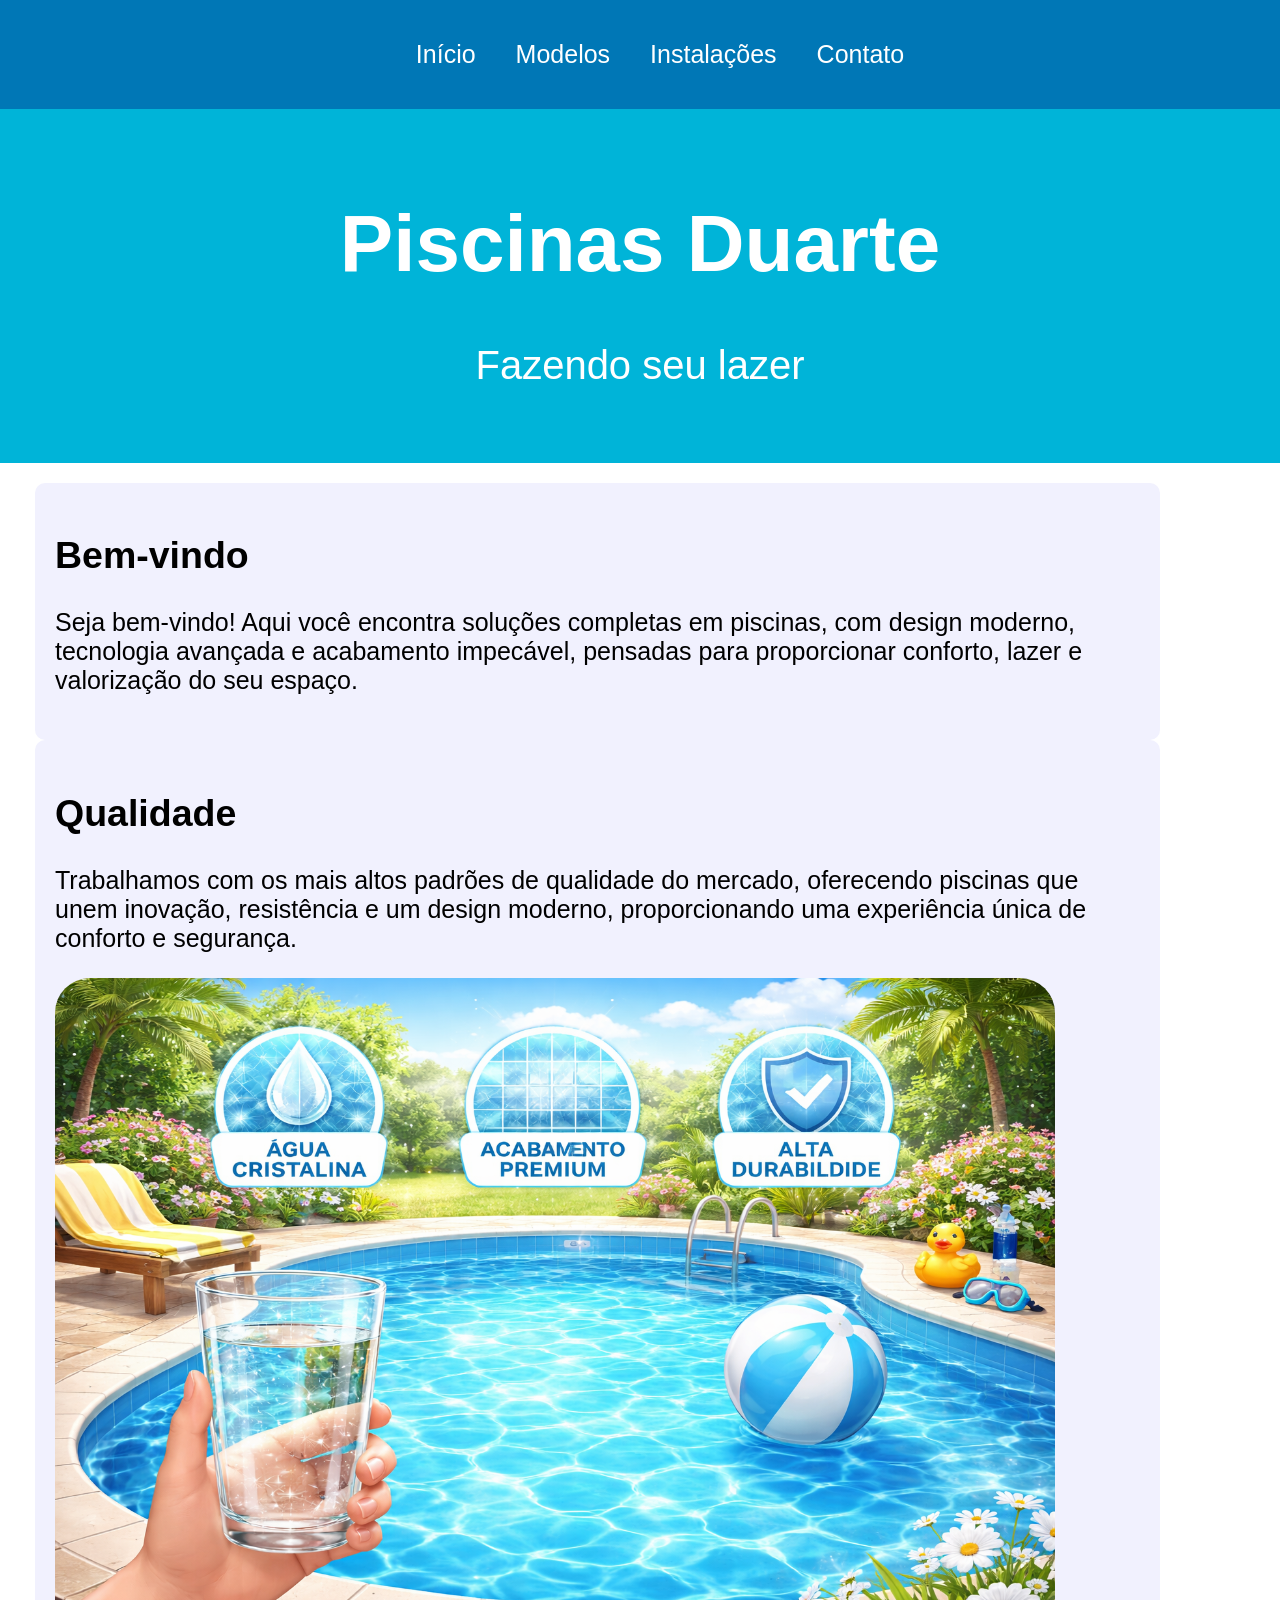
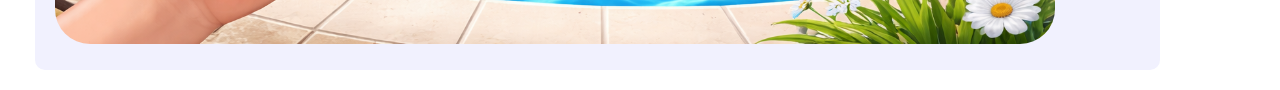
<file: index.html>
<!DOCTYPE html>
<html lang="pt-BR">
<head>
<meta charset="UTF-8">
<title>Piscinas Duarte</title>
<link rel="stylesheet" href="style.css">
<link rel="shortcut icon" href="favicon.ico" type="image/x-icon">
</head>
    

<body>


<nav>
<ul>
<li><a href="index.html">Início</a></li>
<li><a href="modelos.html">Modelos</a></li>
<li><a href="instalacoes.html">Instalações</a></li>
<li><a href="contato.html">Contato</a></li>
</ul>
</nav>


<header class="header1">
<h1>Piscinas Duarte</h1>
<p>Fazendo seu lazer</p>
</header>


<div class="geral">


<div class="textos">
<h2>Bem-vindo</h2>
<p>Seja bem-vindo! Aqui você encontra soluções completas em piscinas, com design moderno, tecnologia avançada e acabamento impecável, pensadas para proporcionar conforto, lazer e valorização do seu espaço.   </p>
</div>

        

<div class="textos">
<h2>Qualidade</h2>
<p>Trabalhamos com os mais altos padrões de qualidade do mercado, oferecendo piscinas que unem inovação, resistência e um design moderno, proporcionando uma experiência única de conforto e segurança.</p>
<img class="imagem" src="qualidade da agua.png" >
</div>


</div>


</body>
</html>
</file>
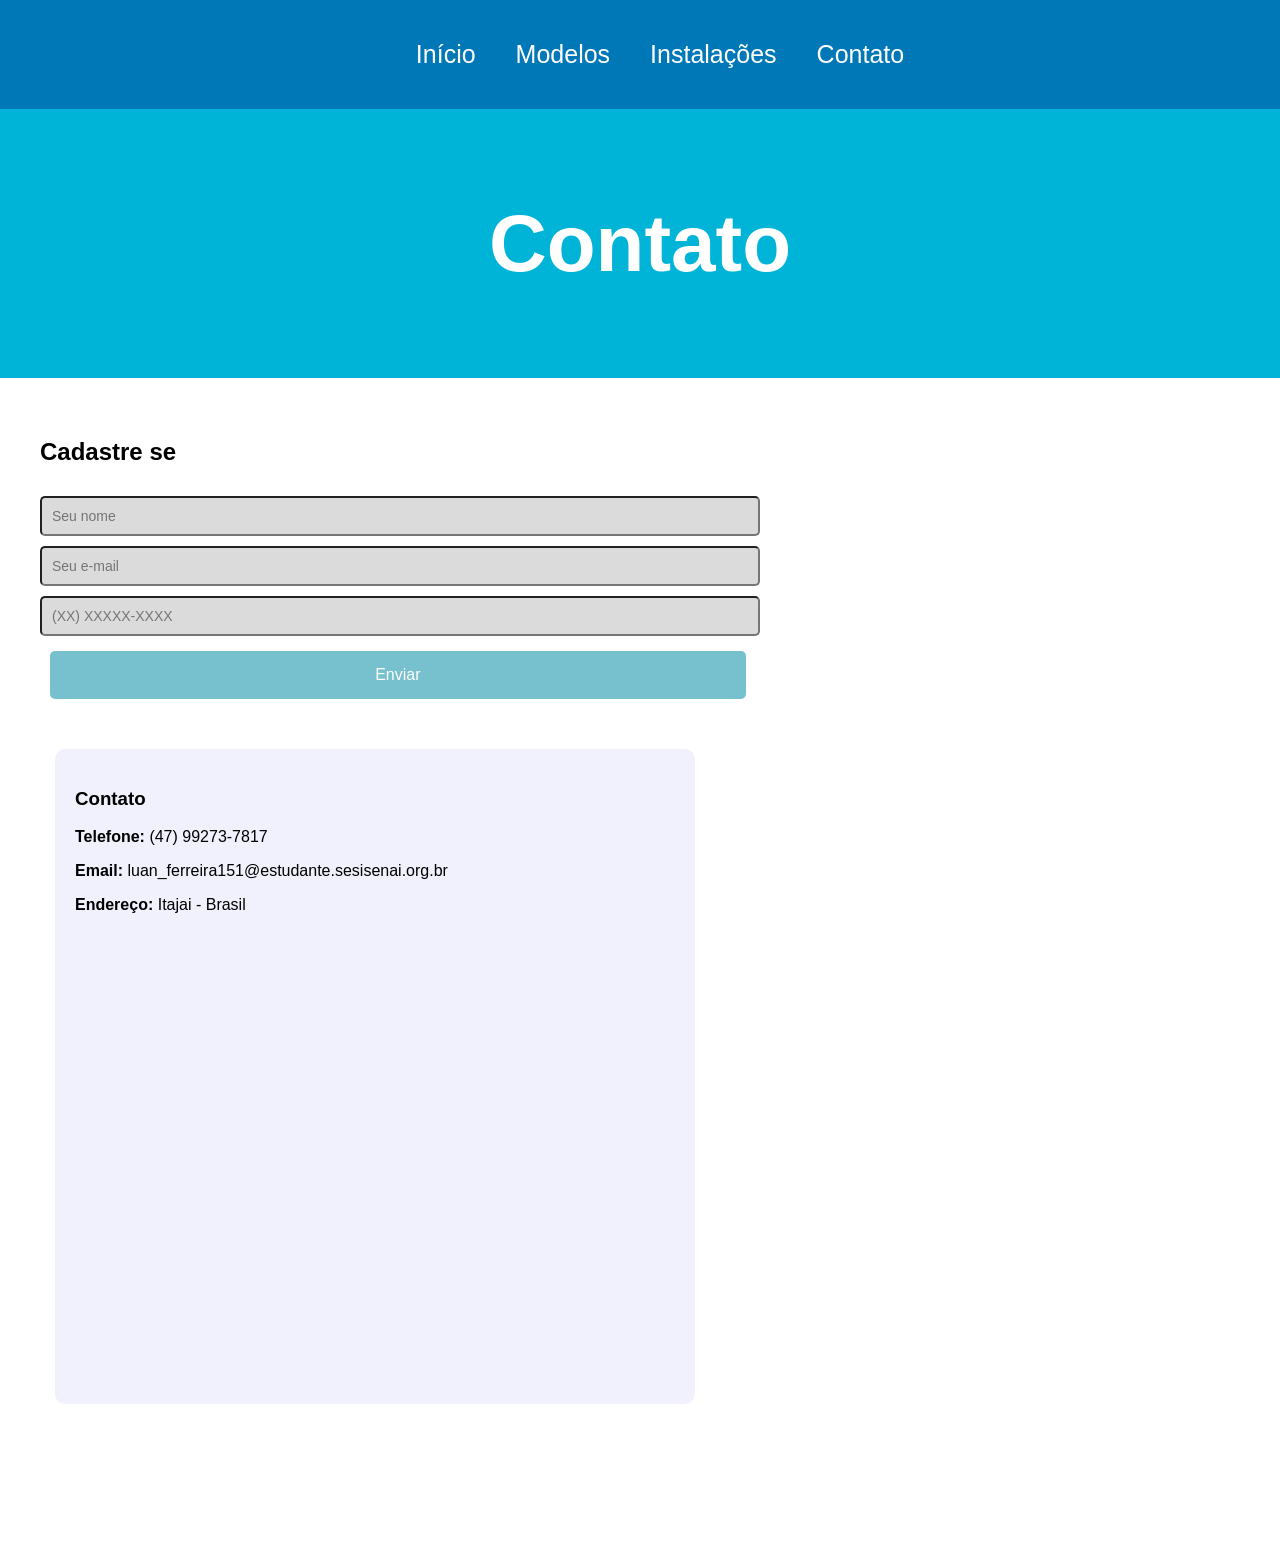
<file: contato.html>
<!DOCTYPE html>
<html lang="pt-BR">
<head>
    <meta charset="UTF-8">
    <meta name="viewport" content="width=device-width, initial-scale=1.0">
    <title>contato</title>
    <link rel="stylesheet" href="style.css">
    <link rel="shortcut icon" href="favicon.ico" type="image/x-icon">
</head>
<body>
    <nav>
        <ul>
        <li><a href="index.html">Início</a></li>
        <li><a href="modelos.html">Modelos</a></li>
        <li><a href="instalacoes.html">Instalações</a></li>
        <li><a href="contato.html">Contato</a></li>
        </ul>       
    </nav>
<header>
    <h1>Contato</h1>
</header>

<div class="contato">

    <div class="subcontato">
        <h2>Cadastre se</h2>
        <form>
            <input type="text" placeholder="Seu nome" required>
            <input type="email" placeholder="Seu e-mail" required>
            <input type="tel"  placeholder="(XX) XXXXX-XXXX" required> 

            <button type="submit">Enviar</button>
        </form>
    </div>

    <div class="textos">
        <h3>Contato</h3>
                <p><strong>Telefone:</strong> (47) 99273-7817</p>
                <p><strong>Email:</strong> luan_ferreira151@estudante.sesisenai.org.br</p>
                <p><strong>Endereço:</strong> Itajai - Brasil</p>
            <div class="maps">
                <iframe src="https://www.google.com/maps/embed?pb=!1m18!1m12!1m3!1d1257.6639442517314!2d-48.6833126611487!3d-26.928530471680364!2m3!1f0!2f0!3f0!3m2!1i1024!2i768!4f13.1!3m3!1m2!1s0x94d8cdda218d629d%3A0xe95b832f43733d8!2sEscola%20SESI%20de%20Refer%C3%AAncia%20-%20Itaja%C3%8D!5e0!3m2!1spt-BR!2sbr!4v1774352324517!5m2!1spt-BR!2sbr" width="600" height="450" style="border:0;" allowfullscreen="" loading="lazy" referrerpolicy="no-referrer-when-downgrade"></iframe>
             </div>
    </div>

</div>

</nav>

</body>
</html>
</file>
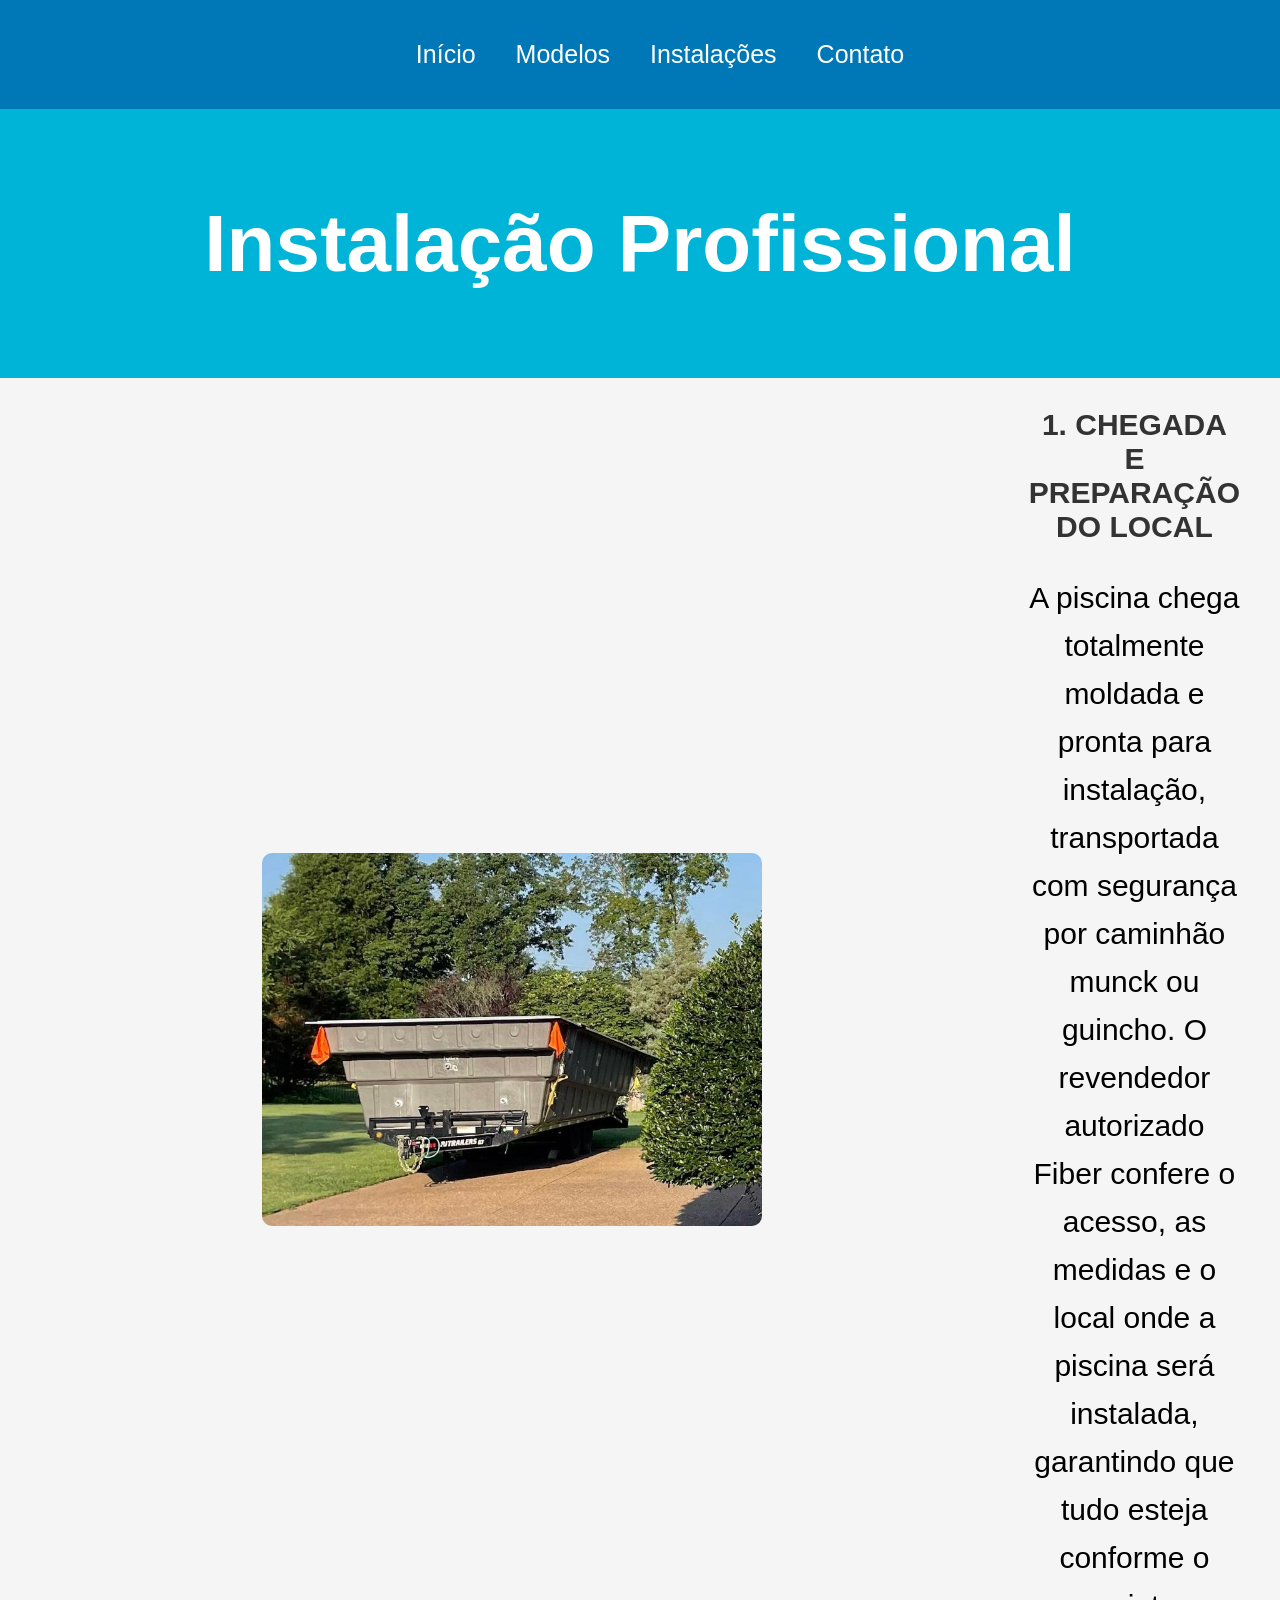
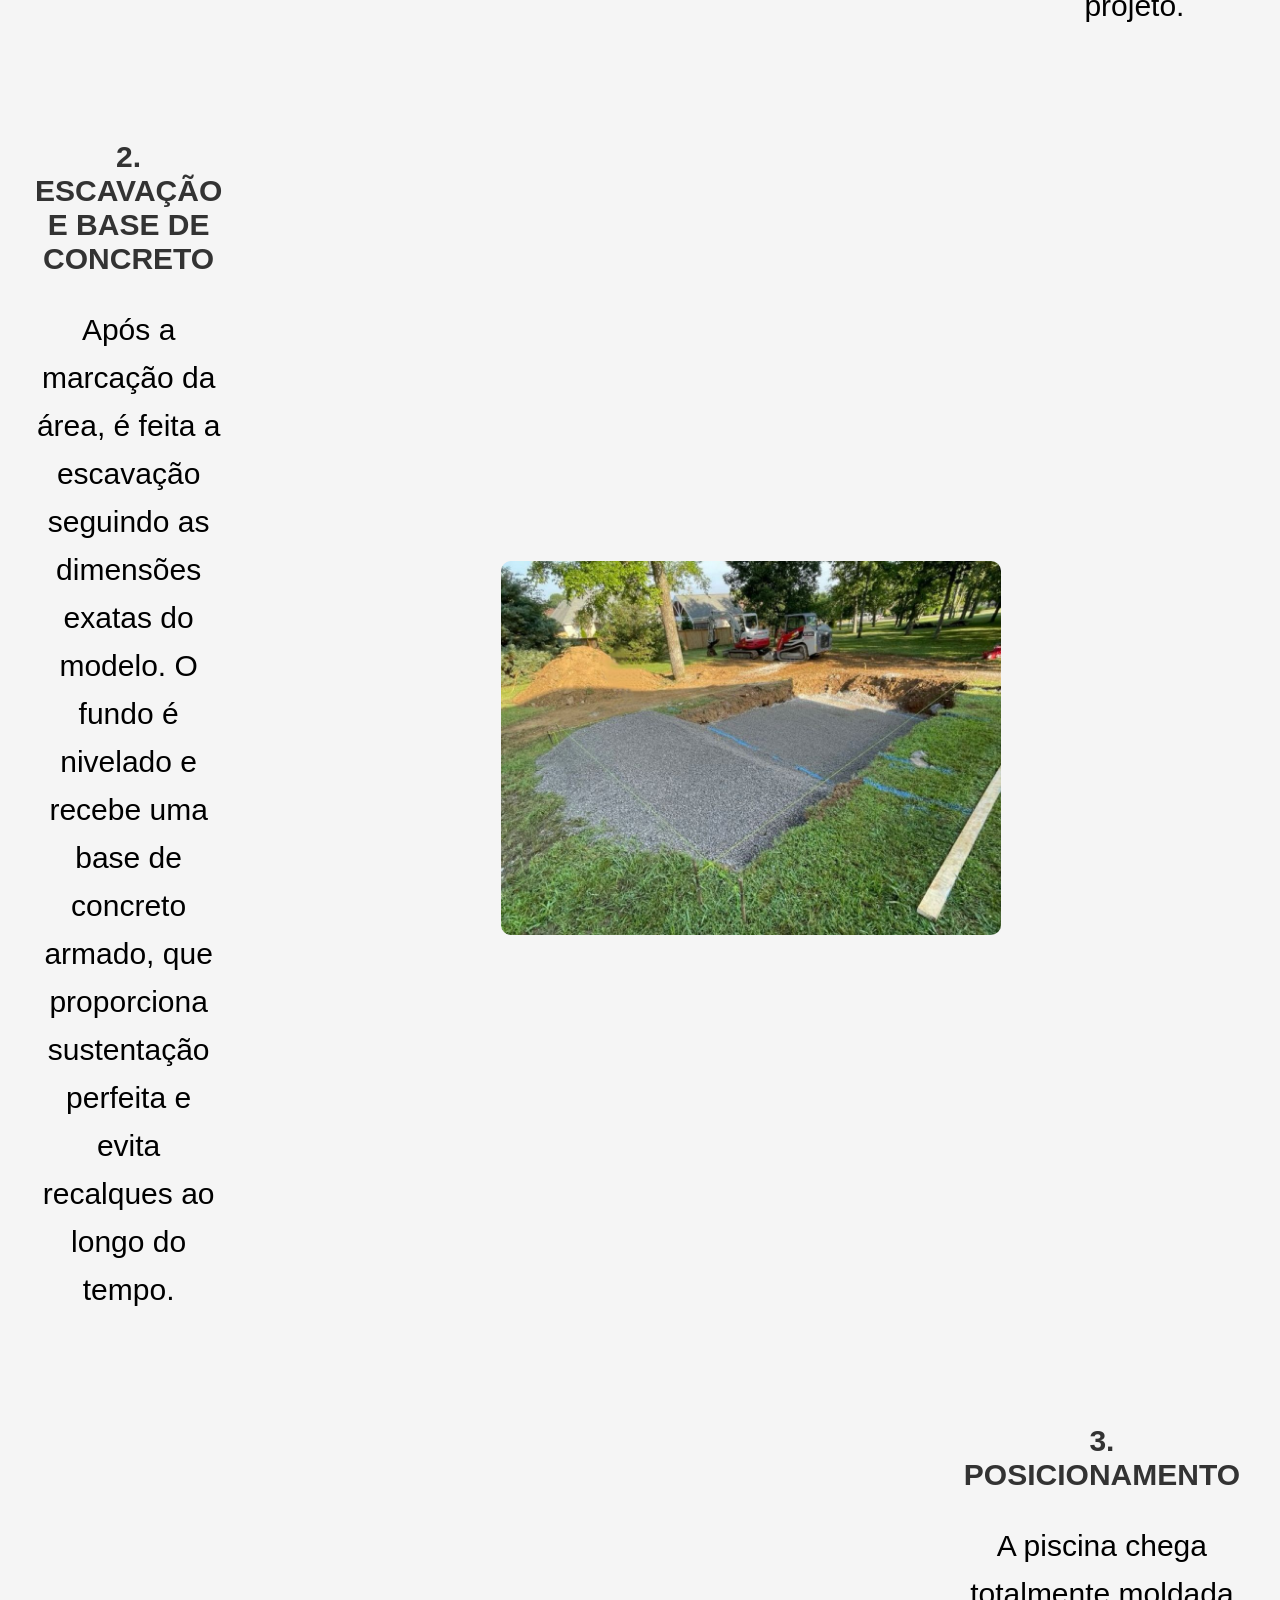
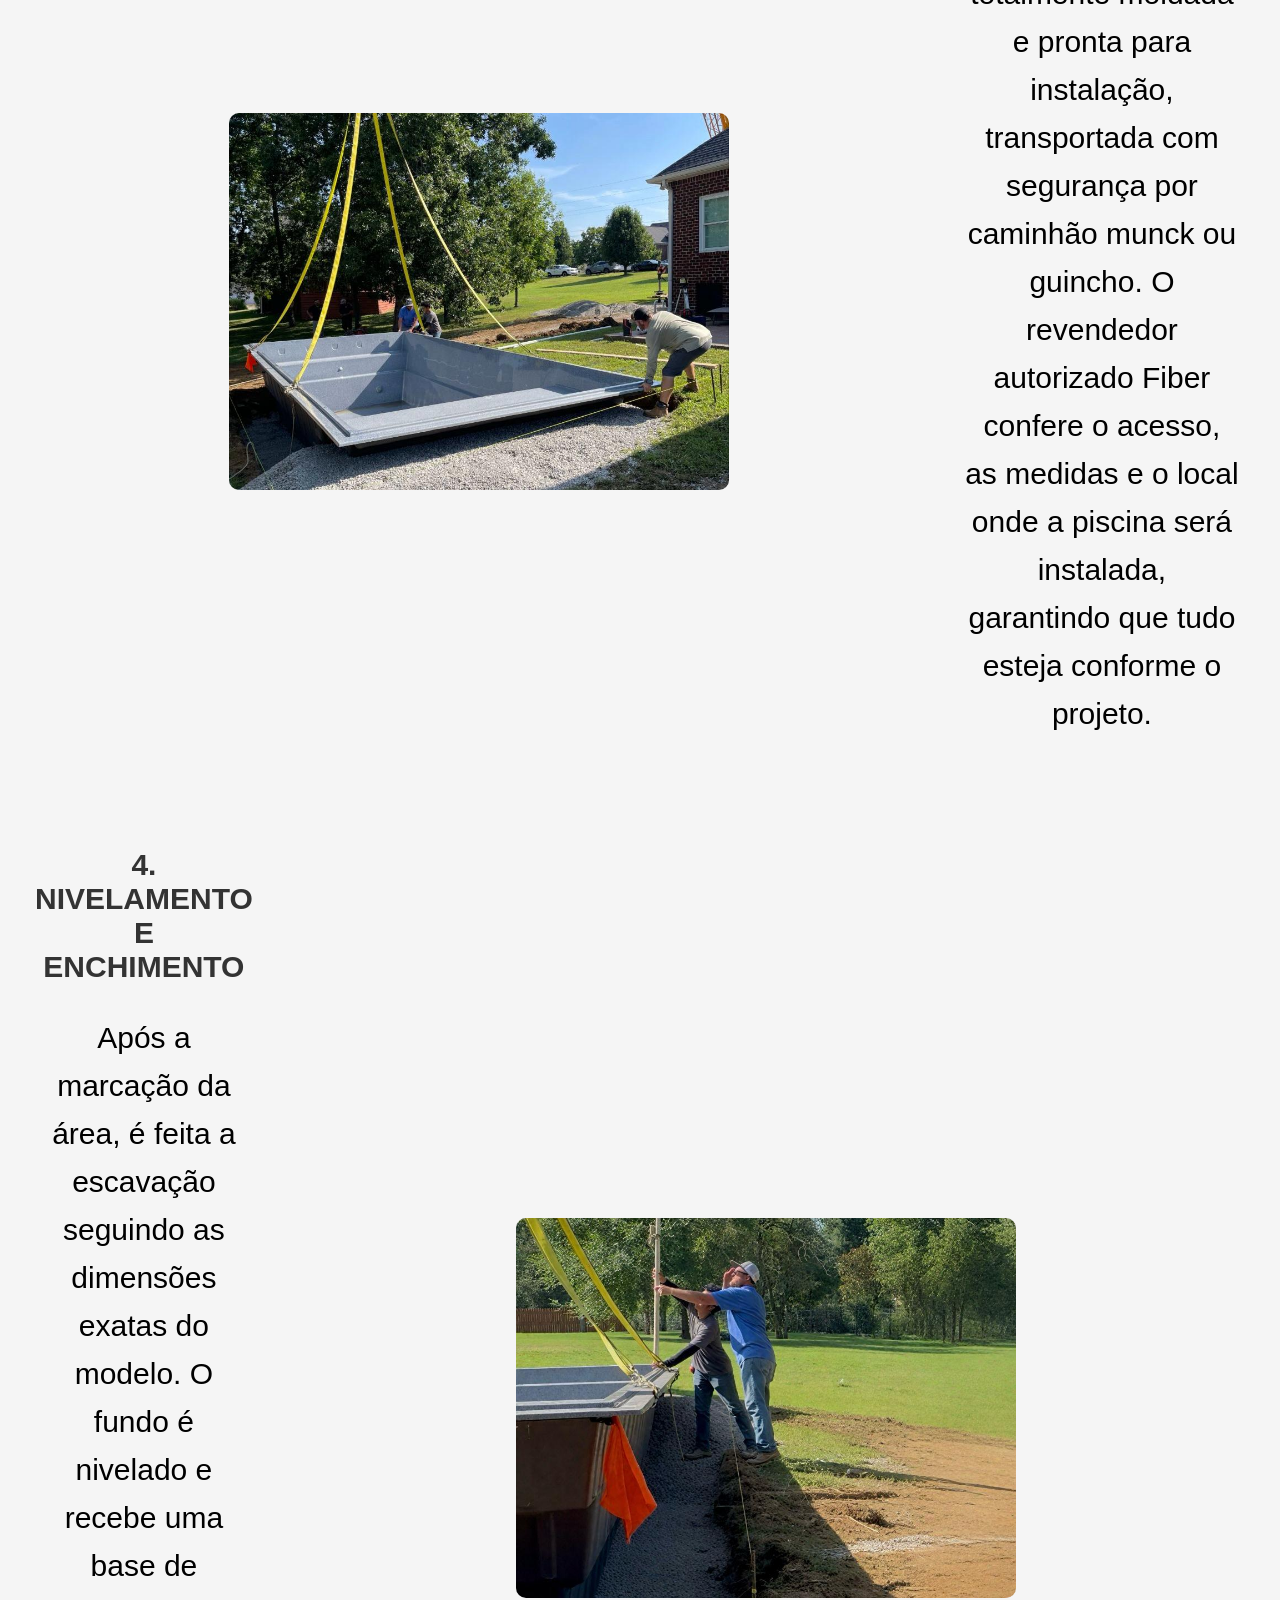
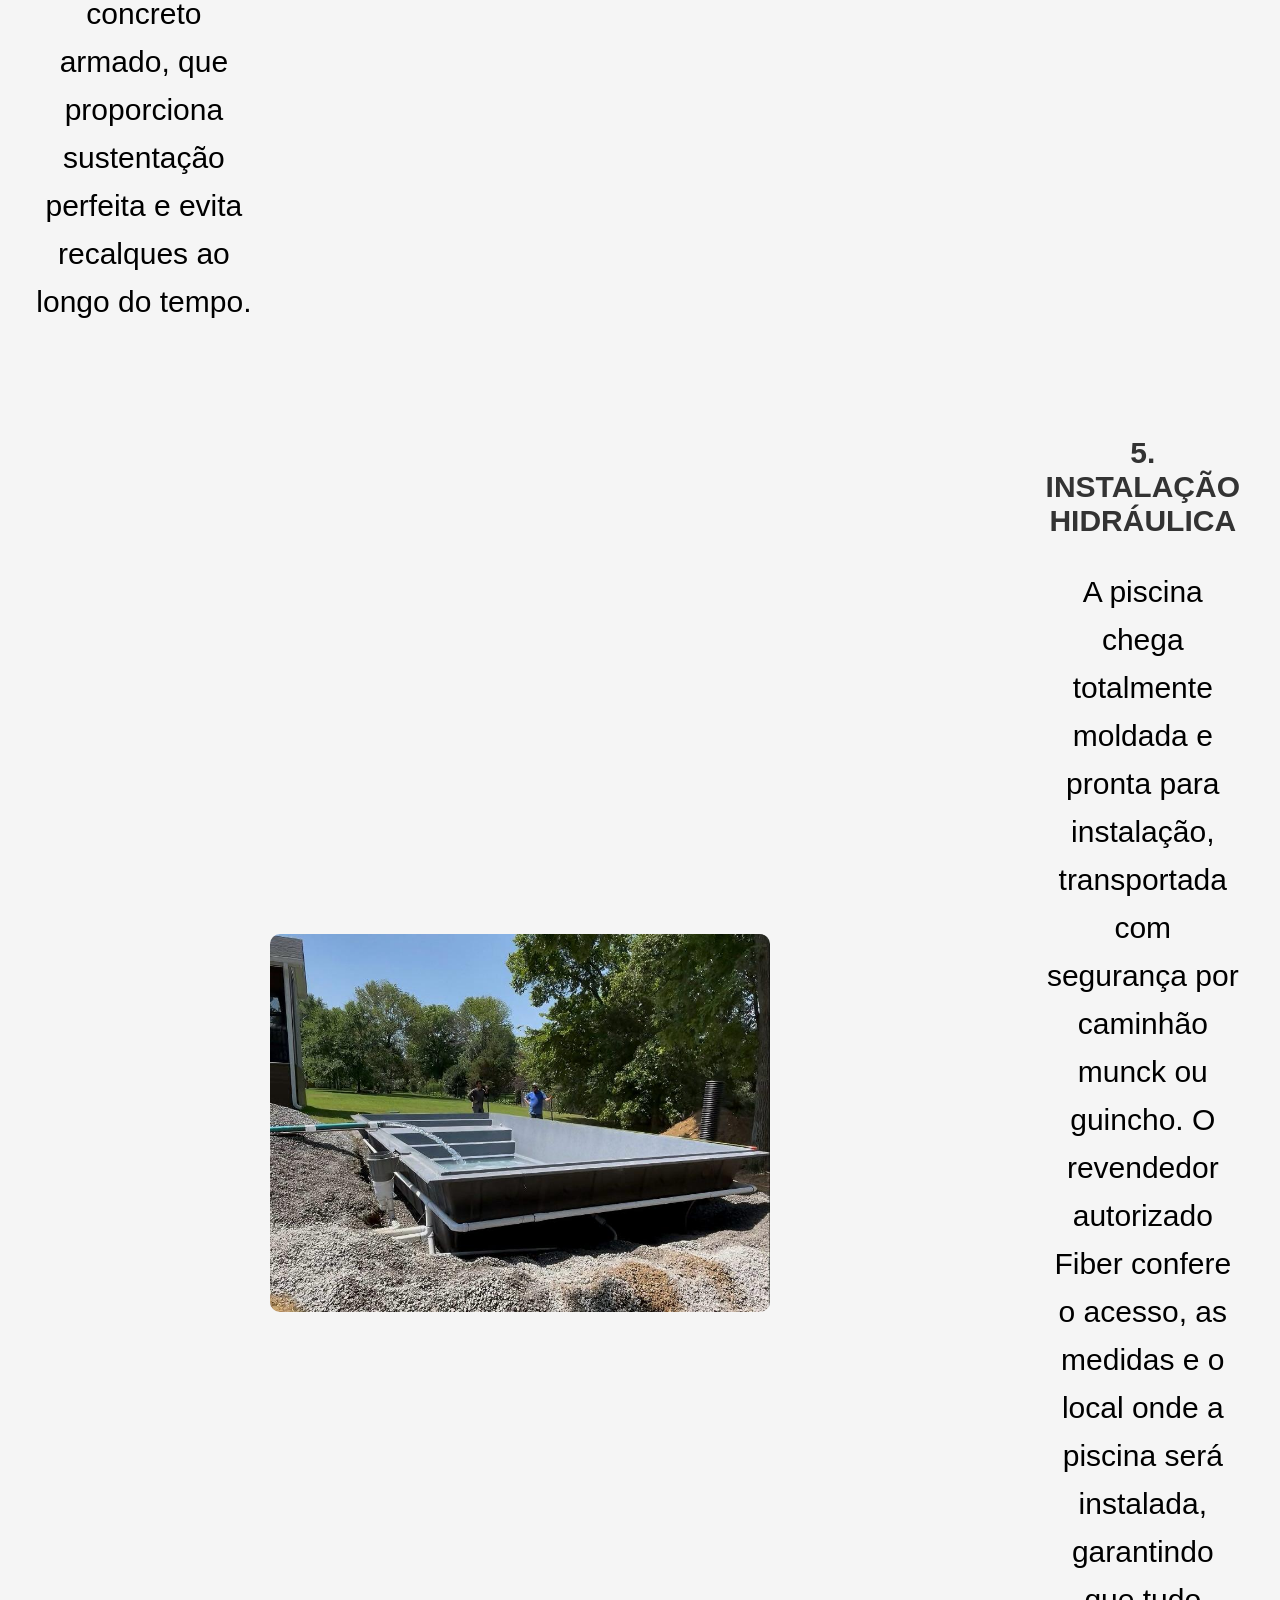
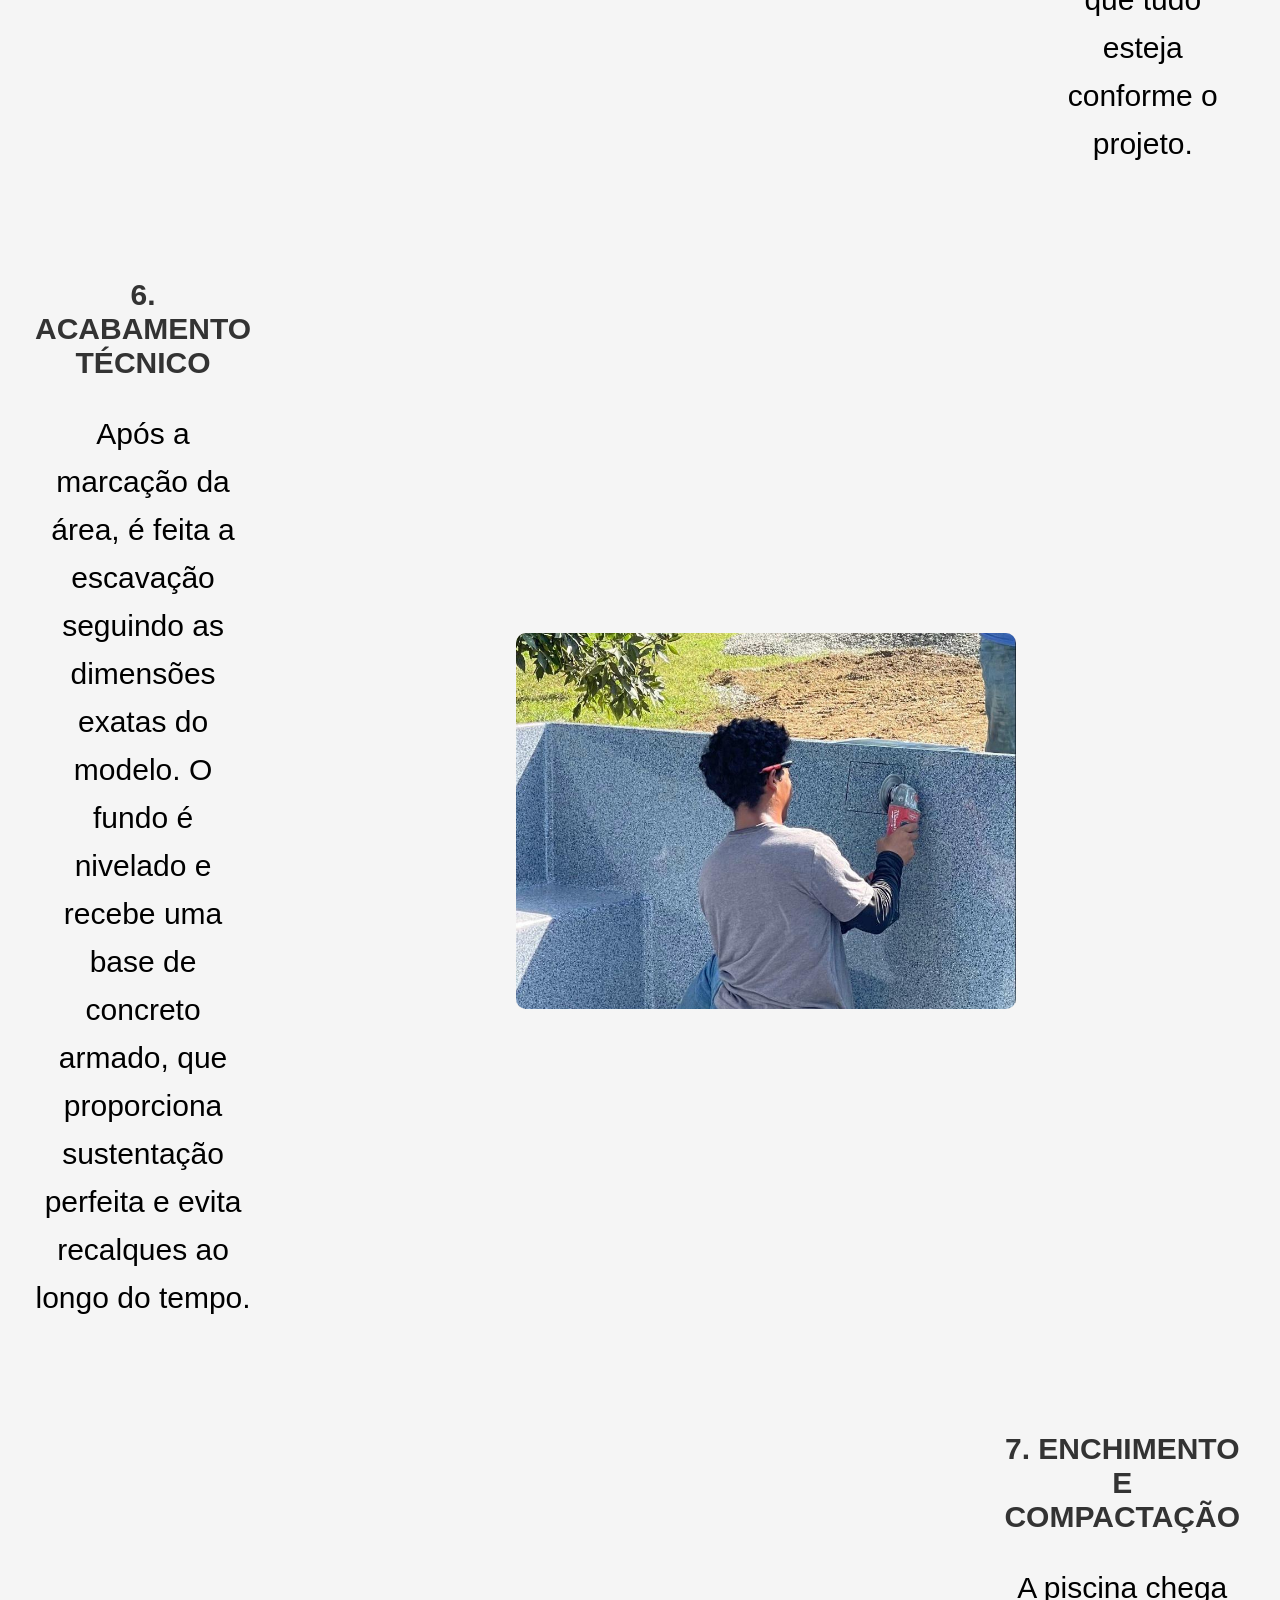
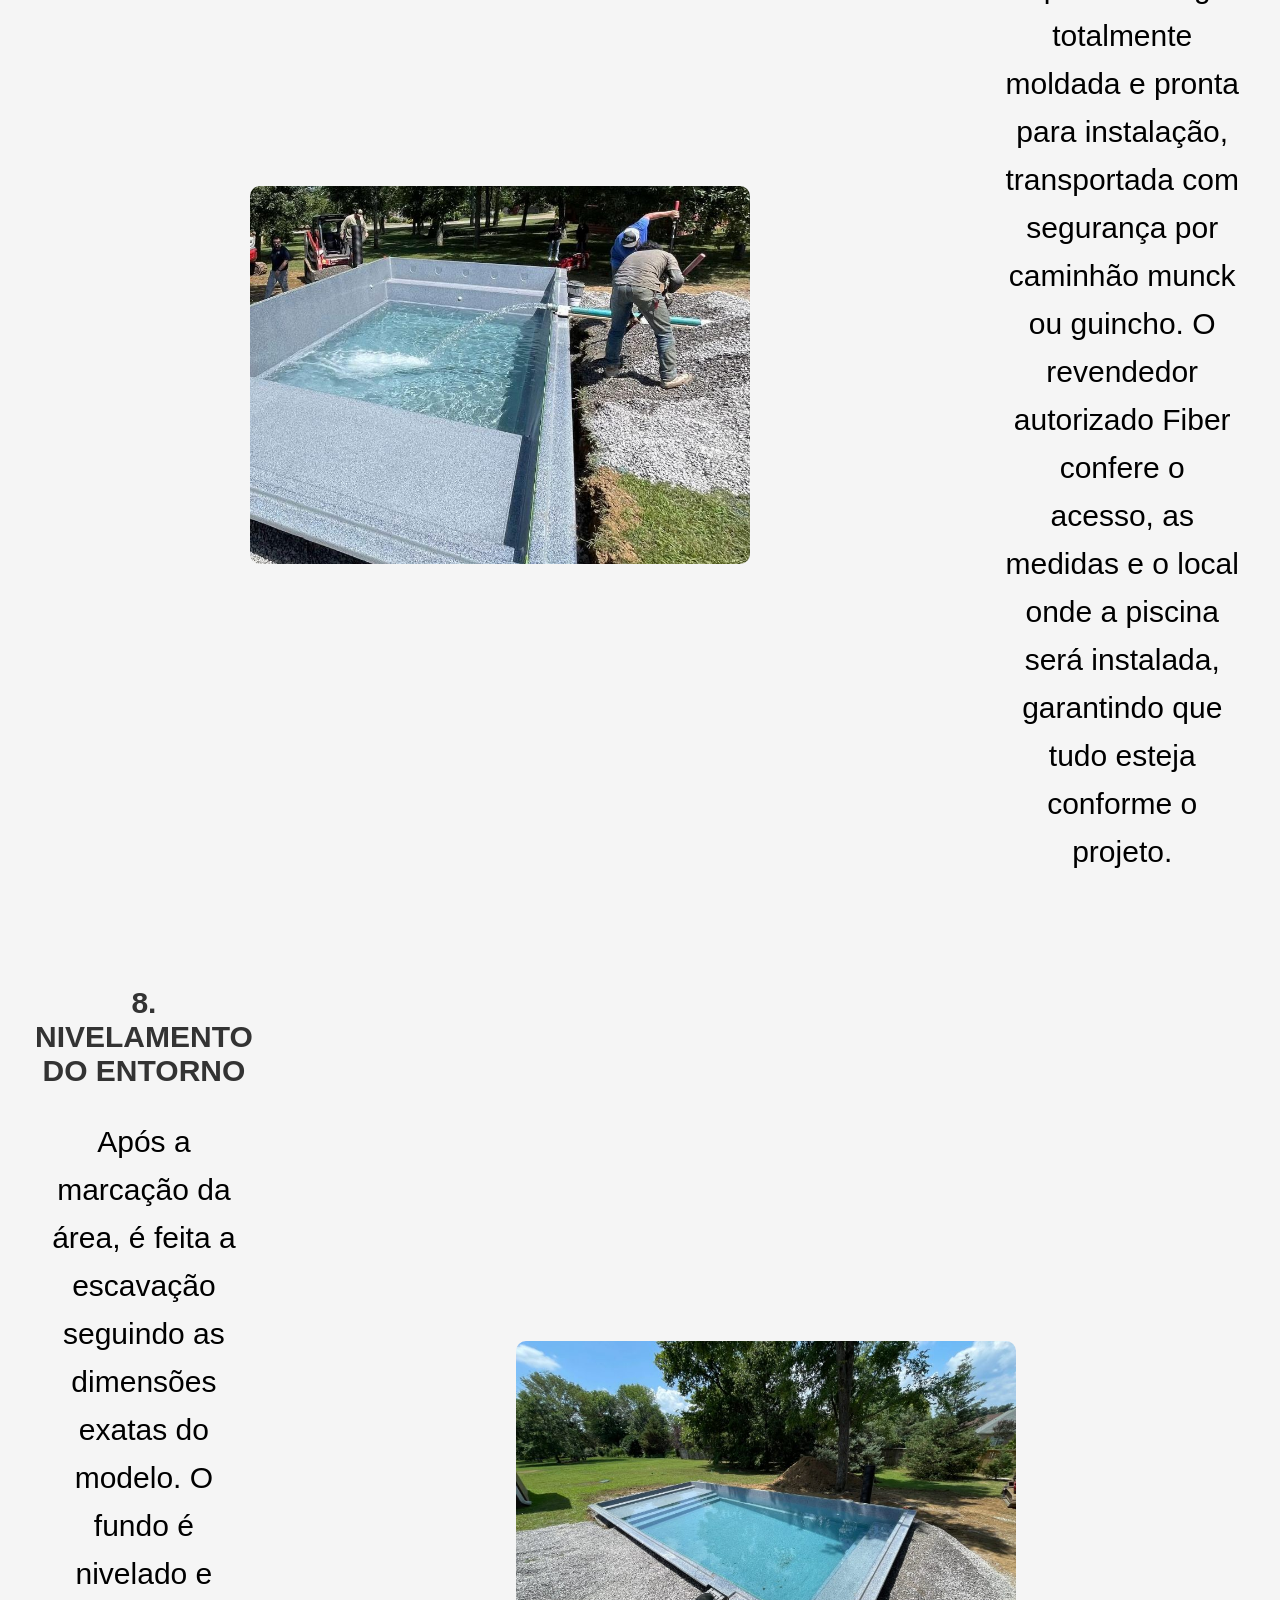
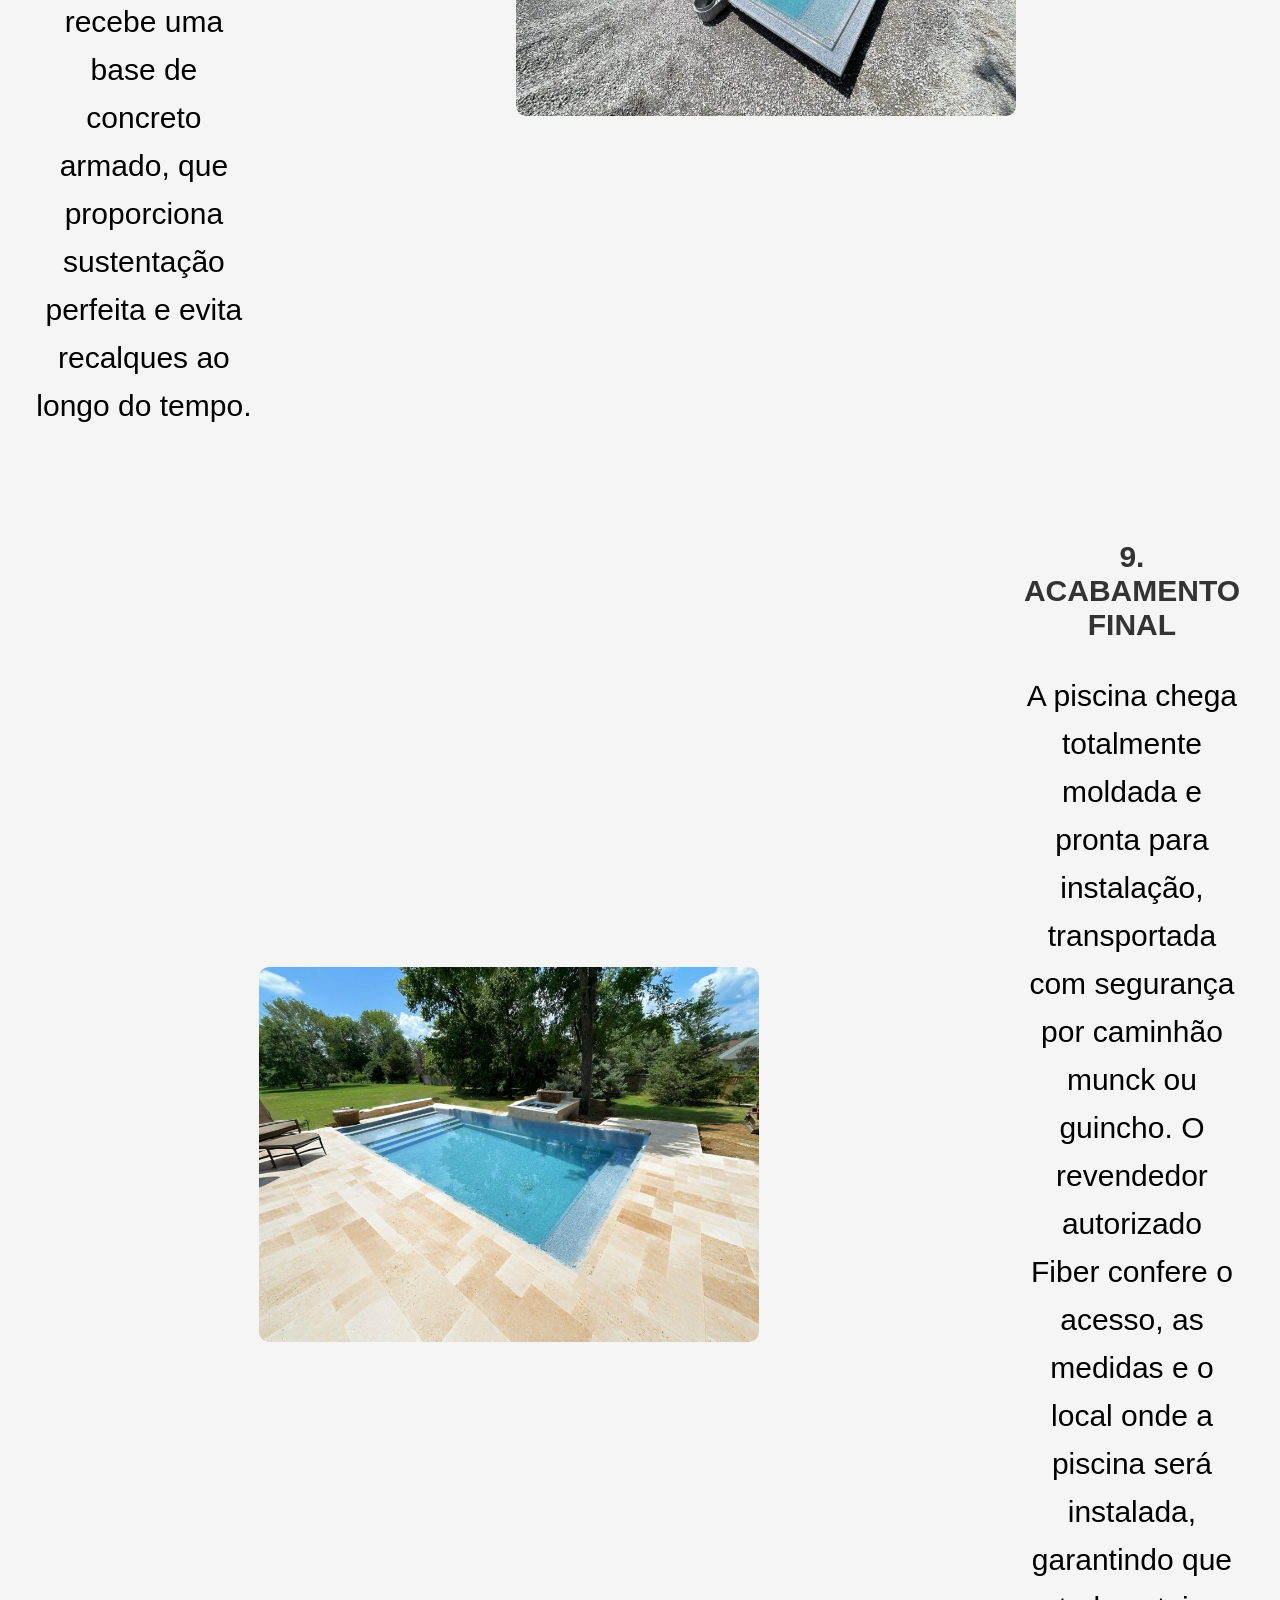
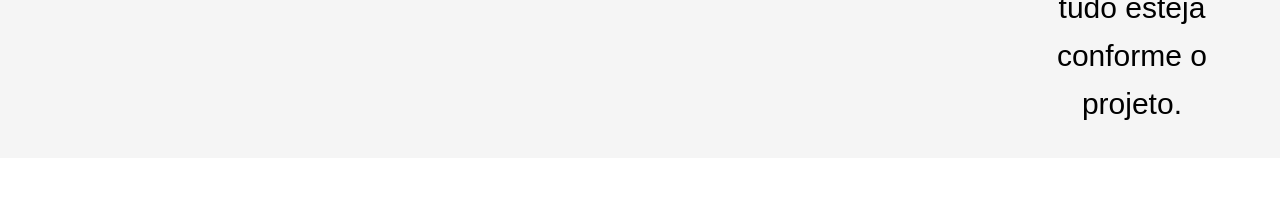
<file: instalacoes.html>
<!DOCTYPE html>
<html lang="pt-BR">
<head>
<meta charset="UTF-8">
<title>Instalações</title>
<link rel="stylesheet" href="style.css">
<link rel="shortcut icon" href="favicon.ico" type="image/x-icon">
</head>

<body>

<nav>
<ul>
<li><a href="index.html">Início</a></li>
<li><a href="modelos.html">Modelos</a></li>
<li><a href="instalacoes.html">Instalações</a></li>
<li><a href="contato.html">Contato</a></li>
</ul>
</nav>

<header>
<h1>Instalação Profissional</h1>
</header>

<div class="backgrond">

    <div class="bloco">
        <div class="imagem">
            <img src="instalação1.jpg" alt="">
        </div>

        <div class="texto">
            <h3>1. CHEGADA E PREPARAÇÃO DO LOCAL</h3>
            <p>
            A piscina chega totalmente moldada e pronta para instalação, transportada com segurança por caminhão munck ou guincho.
            O revendedor autorizado Fiber confere o acesso, as medidas e o local onde a piscina será instalada,
            garantindo que tudo esteja conforme o projeto.
            </p>
        </div>
        </div>

        <div class="bloco reverse">
        <div class="imagem">
            <img src="instalação2.jpg" alt="">
        </div>

        <div class="texto">
            <h3>2. ESCAVAÇÃO E BASE DE CONCRETO</h3>
            <p>
            Após a marcação da área, é feita a escavação seguindo as dimensões exatas do modelo.
            O fundo é nivelado e recebe uma base de concreto armado, que proporciona sustentação perfeita
            e evita recalques ao longo do tempo.
            </p>
        </div>
        </div>

            <div class="bloco">
        <div class="imagem">
            <img src="instalação3.jpg" alt="">
        </div>

        <div class="texto">
            <h3>3. POSICIONAMENTO</h3>
            <p>
            A piscina chega totalmente moldada e pronta para instalação, transportada com segurança por caminhão munck ou guincho.
            O revendedor autorizado Fiber confere o acesso, as medidas e o local onde a piscina será instalada,
            garantindo que tudo esteja conforme o projeto.
            </p>
        </div>
        </div>

        <div class="bloco reverse">
        <div class="imagem">
            <img src="instalação4.jpg" alt="">
        </div>

        <div class="texto">
            <h3>4. NIVELAMENTO E ENCHIMENTO</h3>
            <p>
            Após a marcação da área, é feita a escavação seguindo as dimensões exatas do modelo.
            O fundo é nivelado e recebe uma base de concreto armado, que proporciona sustentação perfeita
            e evita recalques ao longo do tempo.
            </p>
        </div>
        </div>

            <div class="bloco">
        <div class="imagem">
            <img src="instalação5.jpg" alt="">
        </div>

        <div class="texto">
            <h3>5. INSTALAÇÃO HIDRÁULICA</h3>
            <p>
            A piscina chega totalmente moldada e pronta para instalação, transportada com segurança por caminhão munck ou guincho.
            O revendedor autorizado Fiber confere o acesso, as medidas e o local onde a piscina será instalada,
            garantindo que tudo esteja conforme o projeto.
            </p>
        </div>
        </div>

        <div class="bloco reverse">
        <div class="imagem">
            <img src="instalação6.jpg" alt="">
        </div>

        <div class="texto">
            <h3>6. ACABAMENTO TÉCNICO</h3>
            <p>
            Após a marcação da área, é feita a escavação seguindo as dimensões exatas do modelo.
            O fundo é nivelado e recebe uma base de concreto armado, que proporciona sustentação perfeita
            e evita recalques ao longo do tempo.
            </p>
        </div>
        </div>

            <div class="bloco">
        <div class="imagem">
            <img src="instalação7.jpg" alt="">
        </div>

        <div class="texto">
            <h3>7. ENCHIMENTO E COMPACTAÇÃO</h3>
            <p>
            A piscina chega totalmente moldada e pronta para instalação, transportada com segurança por caminhão munck ou guincho.
            O revendedor autorizado Fiber confere o acesso, as medidas e o local onde a piscina será instalada,
            garantindo que tudo esteja conforme o projeto.
            </p>
        </div>
        </div>

        <div class="bloco reverse">
        <div class="imagem">
            <img src="instalação8.jpg" alt="">
        </div>

        <div class="texto">
            <h3>8. NIVELAMENTO DO ENTORNO</h3>
            <p>
            Após a marcação da área, é feita a escavação seguindo as dimensões exatas do modelo.
            O fundo é nivelado e recebe uma base de concreto armado, que proporciona sustentação perfeita
            e evita recalques ao longo do tempo.
            </p>
        </div>
        </div>

            <div class="bloco">
        <div class="imagem">
            <img src="instalação9.jpg" alt="">
        </div>

        <div class="texto">
            <h3>9. ACABAMENTO FINAL</h3>
            <p>
            A piscina chega totalmente moldada e pronta para instalação, transportada com segurança por caminhão munck ou guincho.
            O revendedor autorizado Fiber confere o acesso, as medidas e o local onde a piscina será instalada,
            garantindo que tudo esteja conforme o projeto.
            </p>
        </div>
        </div>

    </div>
</div>

</body>
</html>
</file>
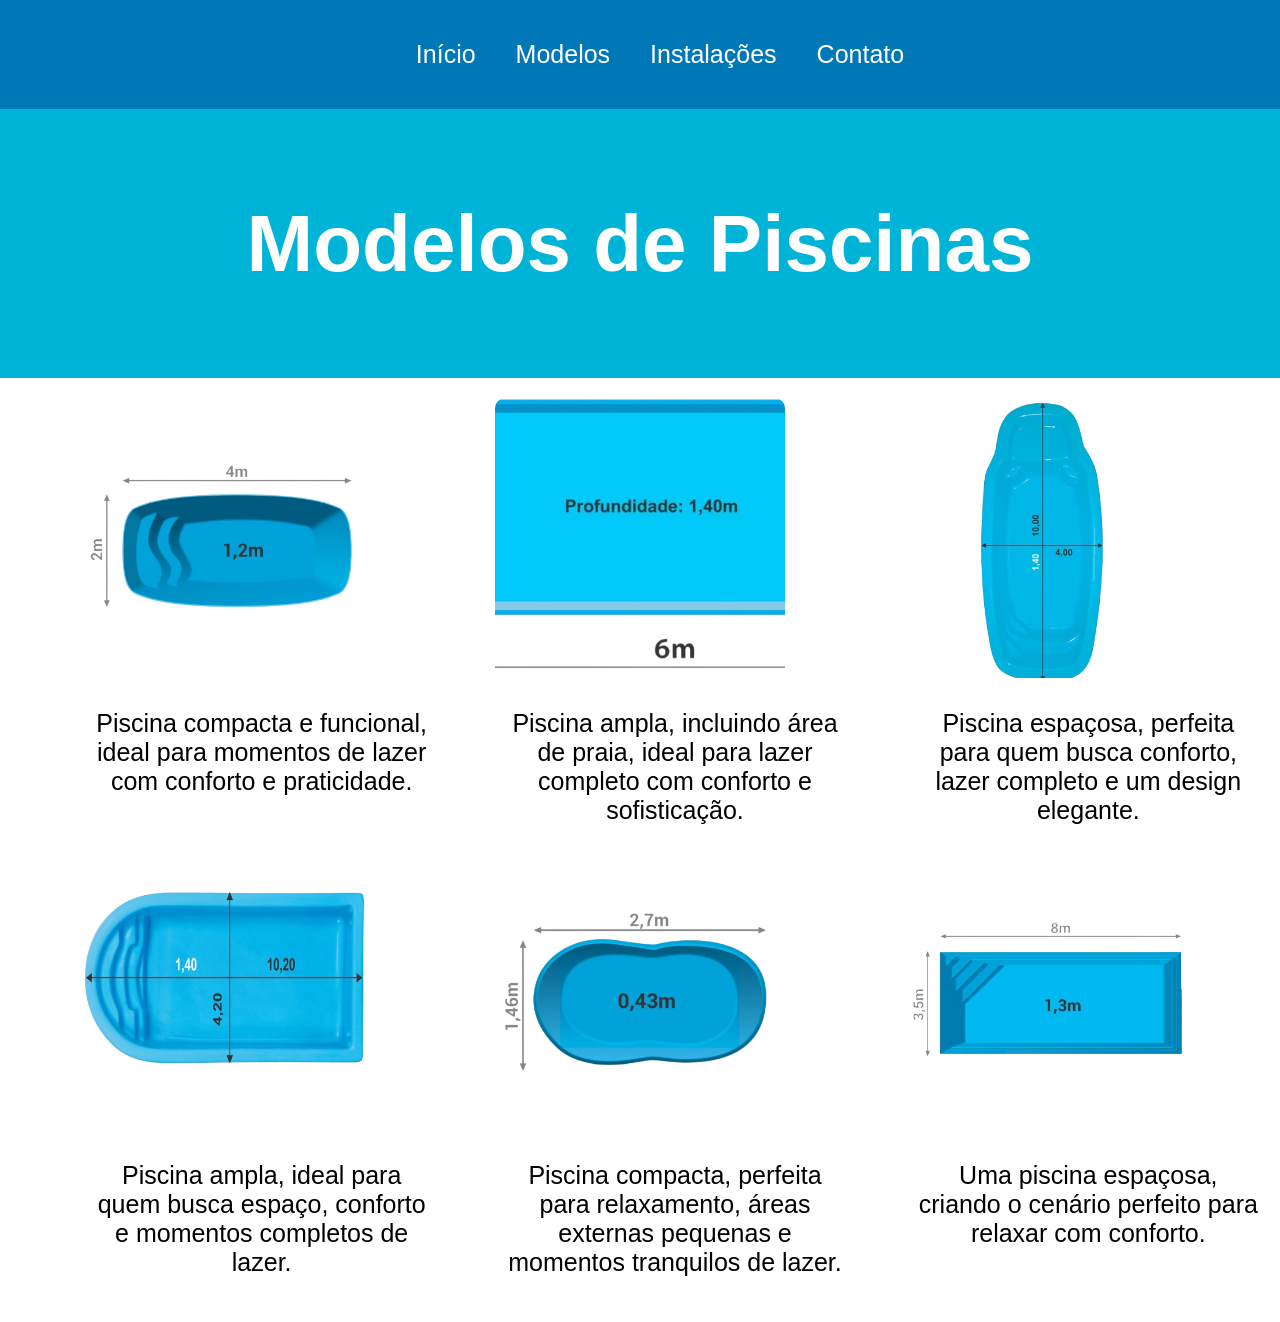
<file: modelos.html>
<!DOCTYPE html>
<html lang="pt-BR">
<head>
<meta charset="UTF-8">
<title>Modelos</title>
<link rel="stylesheet" href="style.css">
<link rel="shortcut icon" href="favicon.ico" type="image/x-icon">
</head>


<body>
<nav>
<ul>
<li><a href="index.html">Início</a></li>
<li><a href="modelos.html">Modelos</a></li>
<li><a href="instalacoes.html">Instalações</a></li>
<li><a href="contato.html">Contato</a></li>
</ul>
</nav>


<header>
<h1>Modelos de Piscinas</h1>
</header>


<div class="geral">
    <div class="grid">
        <div>
            <img src="piscina retangular borda.png">
            <p class="textos2">Piscina compacta e funcional, ideal para momentos de lazer com conforto e praticidade.</p>
        </div>
        <div>
            <img src="piscina grande quadrada.png">
            <p class="textos2">Piscina ampla, incluindo área de praia, ideal para lazer completo com conforto e sofisticação.</p>
        </div>
        <div>
            <img src="piscina oval.png">
            <p class="textos2">Piscina espaçosa, perfeita para quem busca conforto, lazer completo e um design elegante.</p>
        </div>
        <div>
            <img src="picina cortada.png">
            <p class="textos2">Piscina ampla, ideal para quem busca espaço, conforto e momentos completos de lazer.</p>
        </div>
        <div>
            <img src="piscina 8.png">
            <p class="textos2">Piscina compacta, perfeita para relaxamento, áreas externas pequenas e momentos tranquilos de lazer.</p>
        </div>
        <div>
            <img src="piscina retangular.png">
            <p class="textos2">Uma piscina espaçosa, criando o cenário perfeito para relaxar com conforto.</p>
        </div>
    </div>


</div>


</body>
</html>
</file>
<file: style.css>
body {
  margin: 0;
  font-family: Arial, sans-serif;
  background-color: white;
}


nav {
  background: #0077b6;
  padding: 40px;
}


nav ul {
  display: flex;
  justify-content: center;
  list-style: none;
  margin: 0;
  font-size: 25px;
}


nav ul li {
  margin: 0 20px;
}


nav ul li a {
  color: white;
  text-decoration: none;
}


header {
  background: #00b4d8;
  color: rgb(255, 255, 255);
  text-align: center;
  padding: 35px;
  font-size: 40px;
}


.geral {
  margin: auto;
  padding: 20px;
  font-size: 25px;
}


.textos {
  background:#f1f1fe;
  color: black;
  padding: 20px;
  margin-right: 100px;
  border-radius: 10px;
  margin-left: 15px;
}

.textos2{
  max-width: 500px;
  margin-left: 70px;
  
}
.imagem{
  width: 1000px;
  border-radius: 35px
}


.grid{
  display: grid;
  grid-template-columns: repeat( 3, 1fr );
  flex-direction: row;
  text-align: center;
}

.grid img{
  width: 70%;
  height: 280px;
  object-fit: cover;
  border-radius: 10px;
  flex-direction: row;
}

.maps{
  width: 40%;
  height: 100%;
}


.contato {
    padding: 40px;
    display: flex;
    flex-wrap: wrap;
    gap: 50px;
}

.form-contato {
    background: white;
    border-radius: 10px;
}

input{
    width: 100%;
    padding: 10px;
    margin-top: 10px;
    border-radius: 5px;
    font-size: 14px;
    background-color: #dbdbdb;
    color: black;
}
h2{
  color: black; 
}
button {
    margin-top: 15px;
    padding: 15px;  
    margin-left: 10px;
    width: 100%;
    background-color: #77c1cf;
    color: rgb(255, 253, 253);
    border: none;
    border-radius: 5px;
    font-size: 16px;
}
.bloco {
  display: flex;
  align-items: center;
  gap: 40px;
  margin-bottom: 50px;
  text-align: center;
  margin-right: 40px;
  margin-left: 35px;
}

.backgrond{
  background-color: #f5f5f5;
}
.bloco.reverse {
  flex-direction: row-reverse;
  text-align: center;
}

.imagem img{
  width: 100%;
  max-width: 500px;
  border-radius: 10px;
  margin-top: 45px;
}

.texto {
  flex: 1;
}

.texto h3 {
  font-size: 16px;
  font-weight: bold;
  color: #333;
  margin-bottom: 10px;
  font-size: 30px;
}

.texto p {
  line-height: 1.6;
  font-size: 30px;

}
</file>
